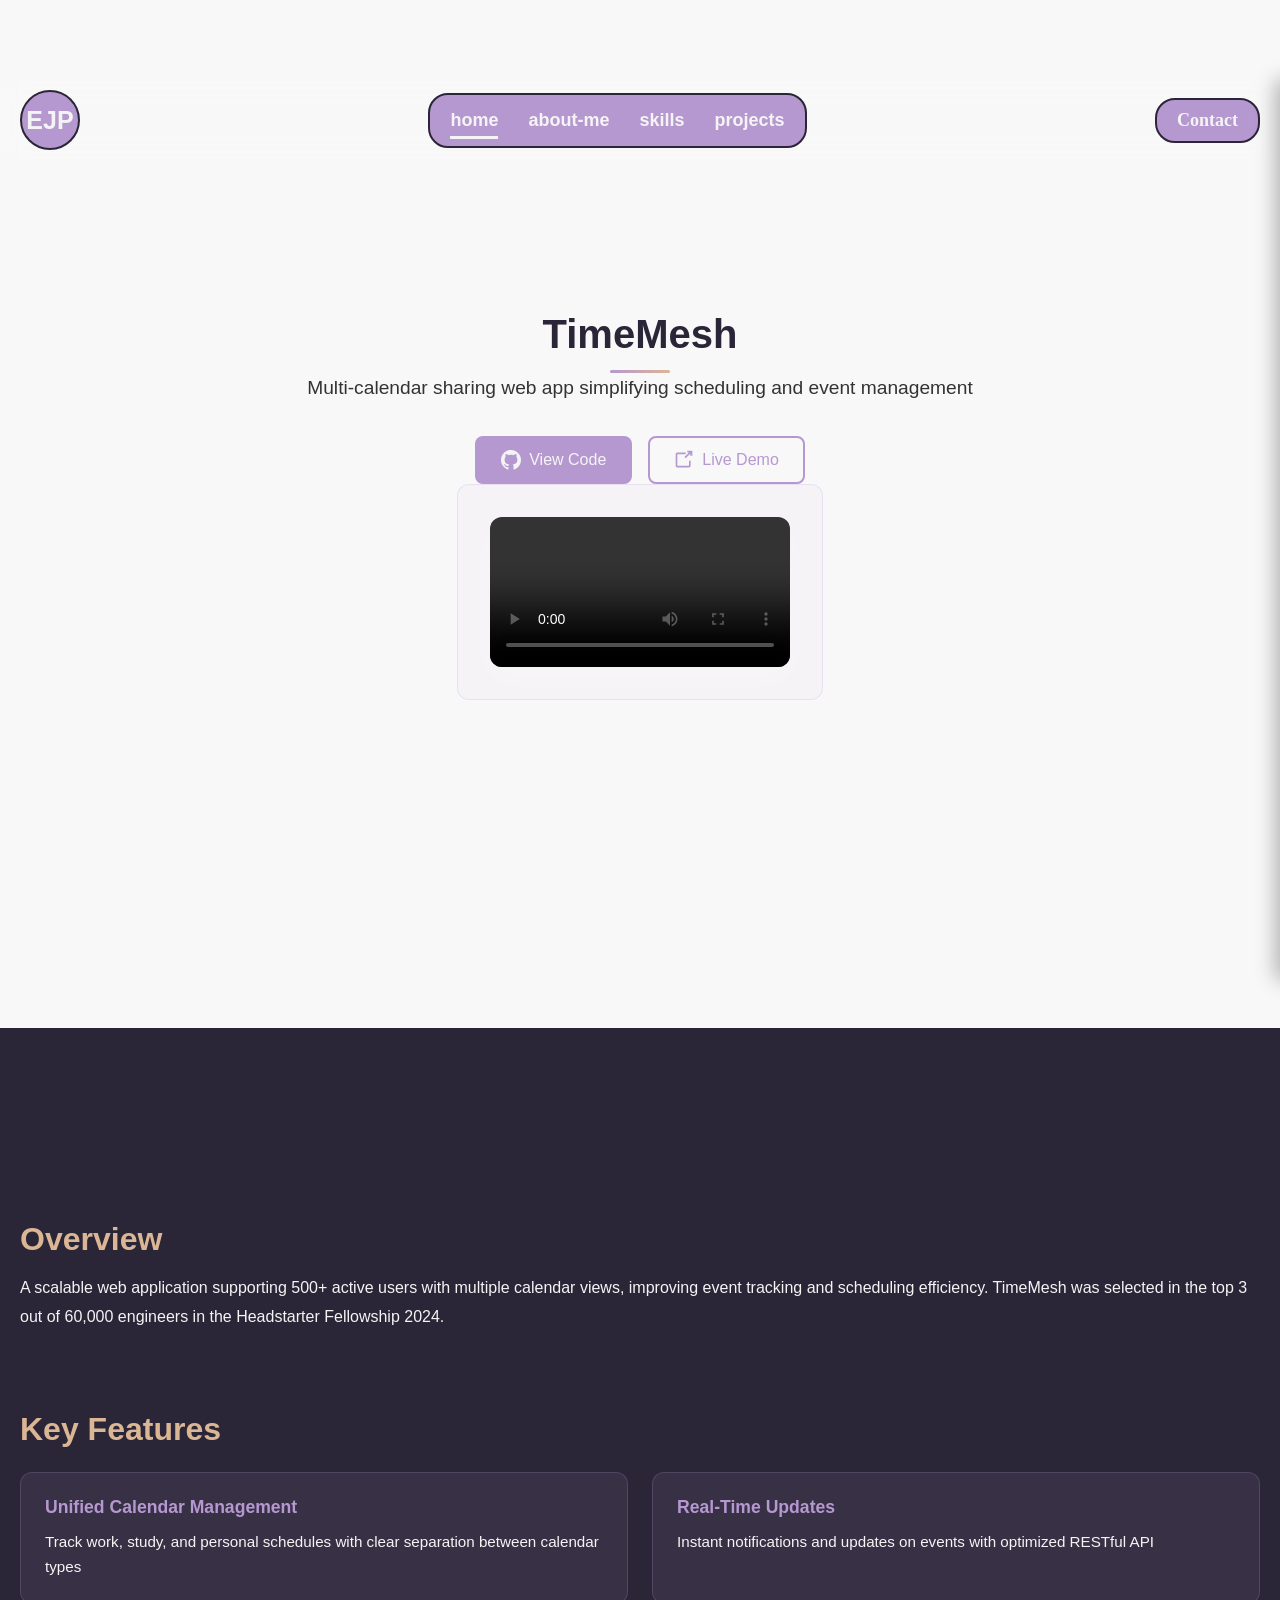
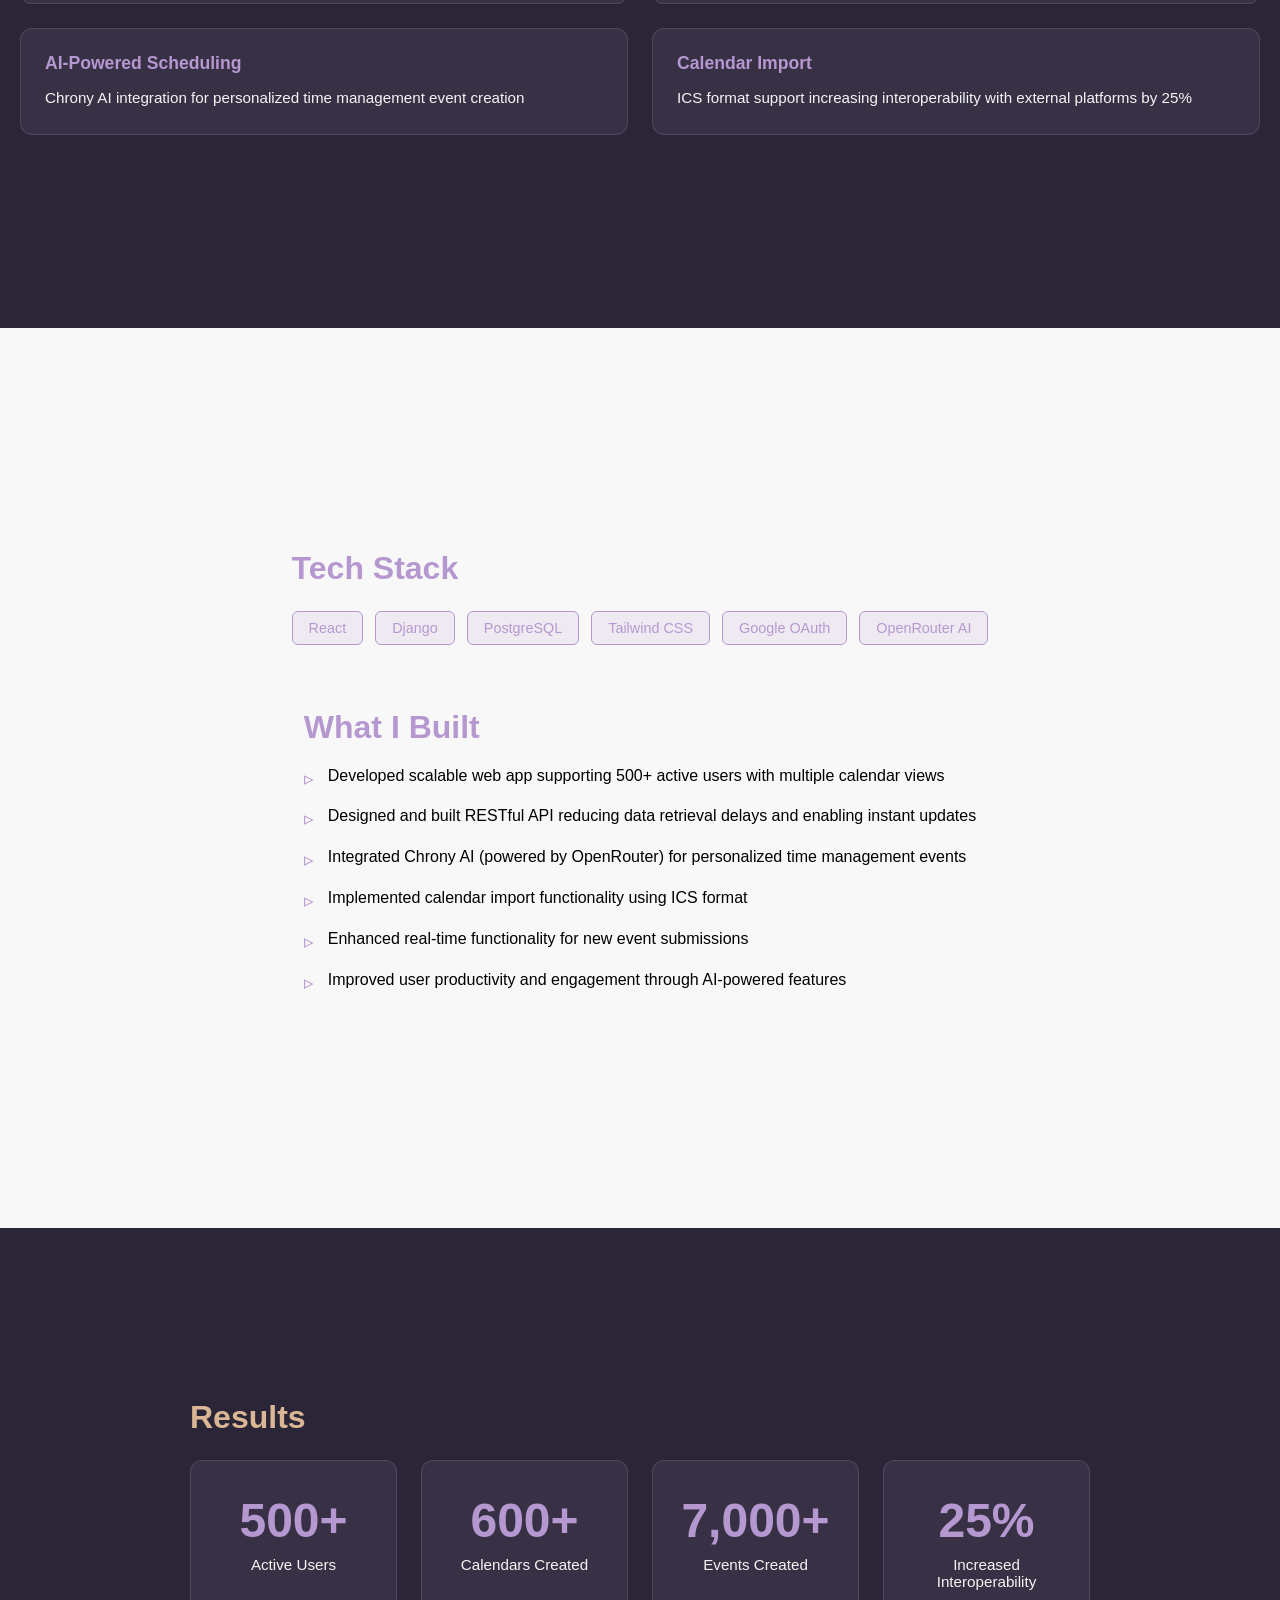
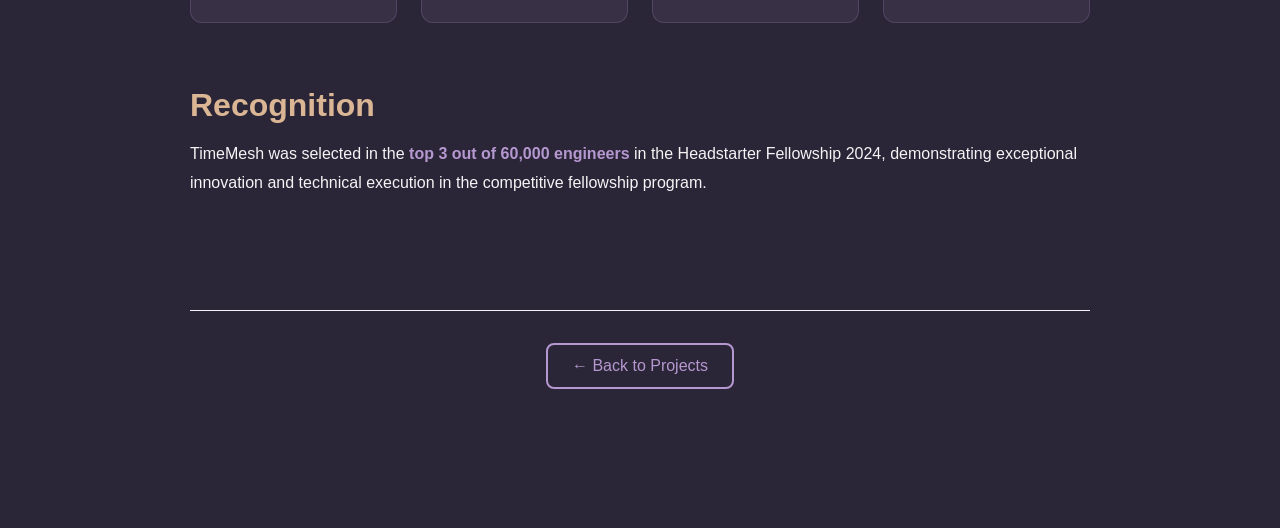
<file: projects/timemesh.html>
<!DOCTYPE html>
<html lang="en">
<head>
    <meta charset="UTF-8">
    <meta name="viewport" content="width=device-width, initial-scale=1.0">
    <link rel="stylesheet" href="project.css">
    <title>TimeMesh - Project</title>
</head>
<body>
    <main class="main-content">
        
        <div class="project-header section">
            <div class="project-header-content">
                <h1>TimeMesh</h1>
                <p class="project-tagline">Multi-calendar sharing web app simplifying scheduling and event management</p>
                
                <div class="project-links">
                    <a href="https://github.com/jason-huang-dev/headstarter" class="btn btn-primary" target="_blank">
                        <svg viewBox="0 0 24 24" width="20" height="20">
                            <path fill="currentColor" d="M12 0c-6.626 0-12 5.373-12 12 0 5.302 3.438 9.8 8.207 11.387.599.111.793-.261.793-.577v-2.234c-3.338.726-4.033-1.416-4.033-1.416-.546-1.387-1.333-1.756-1.333-1.756-1.089-.745.083-.729.083-.729 1.205.084 1.839 1.237 1.839 1.237 1.07 1.834 2.807 1.304 3.492.997.107-.775.418-1.305.762-1.604-2.665-.305-5.467-1.334-5.467-5.931 0-1.311.469-2.381 1.236-3.221-.124-.303-.535-1.524.117-3.176 0 0 1.008-.322 3.301 1.23.957-.266 1.983-.399 3.003-.404 1.02.005 2.047.138 3.006.404 2.291-1.552 3.297-1.23 3.297-1.23.653 1.653.242 2.874.118 3.176.77.84 1.235 1.911 1.235 3.221 0 4.609-2.807 5.624-5.479 5.921.43.372.823 1.102.823 2.222v3.293c0 .319.192.694.801.576 4.765-1.589 8.199-6.086 8.199-11.386 0-6.627-5.373-12-12-12z"/>
                        </svg>
                        View Code
                    </a>
                    <a href="https://timemesh-eight.vercel.app/" class="btn btn-secondary" target="_blank">
                        <svg viewBox="0 0 24 24" width="20" height="20">
                            <path fill="currentColor" d="M14 3v2H4v14h14v-6h2v6c0 1.1-.9 2-2 2H4c-1.1 0-2-.9-2-2V5c0-1.1.9-2 2-2h10zm5.5 1.5L14 10l-1.5-1.5 5.5-5.5H16V1h6v6h-2.5z"/>
                        </svg>
                        Live Demo
                    </a>
                </div>
            </div>

            <div class="project-demo-section">
                <video class="project-demo-gif" controls>
                    <source src="TimeMeshDemo.mp4" type="video/mp4">
                    Your browser does not support the video tag.
                </video>
            </div>
        </div>

        
        <div class="project-overview section">
            <section class="project-section">
                <h2>Overview</h2>
                <p>A scalable web application supporting 500+ active users with multiple calendar views, improving event tracking and scheduling efficiency. TimeMesh was selected in the top 3 out of 60,000 engineers in the Headstarter Fellowship 2024.</p>
            </section>

            <section class="project-section">
                <h2>Key Features</h2>
                <div class="features-grid">
                    <div class="feature-card">
                        <h3>Unified Calendar Management</h3>
                        <p>Track work, study, and personal schedules with clear separation between calendar types</p>
                    </div>
                    <div class="feature-card">
                        <h3>Real-Time Updates</h3>
                        <p>Instant notifications and updates on events with optimized RESTful API</p>
                    </div>
                    <div class="feature-card">
                        <h3>AI-Powered Scheduling</h3>
                        <p>Chrony AI integration for personalized time management event creation</p>
                    </div>
                    <div class="feature-card">
                        <h3>Calendar Import</h3>
                        <p>ICS format support increasing interoperability with external platforms by 25%</p>
                    </div>
                </div>
            </section>
        </div>

        
        <div class="project-tech section">
            <section class="project-section">
                <h2>Tech Stack</h2>
                <div class="tech-stack">
                    <span class="tech-badge">React</span>
                        <span class="tech-badge">Django</span>
                        <span class="tech-badge">PostgreSQL</span>
                        <span class="tech-badge">Tailwind CSS</span>
                        <span class="tech-badge">Google OAuth</span>
                        <span class="tech-badge">OpenRouter AI</span>
                    </div>
                </section>

                <section class="project-section">
                    <h2>What I Built</h2>
                    <ul>
                        <li>Developed scalable web app supporting 500+ active users with multiple calendar views</li>
                        <li>Designed and built RESTful API reducing data retrieval delays and enabling instant updates</li>
                        <li>Integrated Chrony AI (powered by OpenRouter) for personalized time management events</li>
                        <li>Implemented calendar import functionality using ICS format</li>
                        <li>Enhanced real-time functionality for new event submissions</li>
                        <li>Improved user productivity and engagement through AI-powered features</li>
                    </ul>
                </section>
            </div>
        </div>

        
        <div class="section">
            <div class="project-container">
                <section class="project-section">
                    <h2>Results</h2>
                    <div class="stats-grid">
                        <div class="stat-card">
                            <div class="stat-number">500+</div>
                            <div class="stat-label">Active Users</div>
                        </div>
                        <div class="stat-card">
                            <div class="stat-number">600+</div>
                            <div class="stat-label">Calendars Created</div>
                        </div>
                        <div class="stat-card">
                            <div class="stat-number">7,000+</div>
                            <div class="stat-label">Events Created</div>
                        </div>
                        <div class="stat-card">
                            <div class="stat-number">25%</div>
                            <div class="stat-label">Increased Interoperability</div>
                        </div>
                    </div>
                </section>

                <section class="project-section">
                    <h2>Recognition</h2>
                    <p>TimeMesh was selected in the <strong>top 3 out of 60,000 engineers</strong> in the Headstarter Fellowship 2024, demonstrating exceptional innovation and technical execution in the competitive fellowship program.</p>
                </section>

                <div class="project-footer">
                    <a href="/index.html#projects" class="btn btn-back">← Back to Projects</a>
                </div>
            </div>
        </div>
    </main>
    <script src="../load-header.js"></script>
</body>
</html>
</file>
<file: projects/project.css>
:root {
  --header-height: 50px;
  --accent: #B698D0;
  --accent-hover: #DAB694;
  --accent-secondary: #554176;
  --bg: #F9F8F8;
  --text-primary: #333;
  --text-secondary: #333;
  --dark-bg: #2A2537;
}

* {
  font-family: 'Gill Sans', 'Gill Sans MT', Calibri, 'Trebuchet MS', sans-serif;
  margin: 0;
  padding: 0;
}

html {
  scroll-behavior: smooth;
  scroll-snap-type: y mandatory;
  scrollbar-width: none;
}

body {
  width: 100%;
  min-height: 100vh;
  overflow-x: hidden;
  background: #F9F8F8;
}

header {
  position: fixed;
  top: 0;
  left: 0;
  right: 0;
  display: flex;
  justify-content: space-between;
  align-items: center;
  padding: 20px;
  text-align: center;
  height: 40px;
  z-index: 100;
  backdrop-filter: blur(12px);
  -webkit-backdrop-filter: blur(12px);
}

.header-title {
  font-size:25px;
  font-weight: bold;
  width: 56px;
  height: 56px;
  border: #2A2537 solid 2px;
  border-radius: 50%;
  background-color: #B698D0;
  color: #f4f4f4;
  display: flex;
  justify-content: center;
  align-items: center;
}

.header-title:hover {
  cursor: pointer;
  content: "";
  background-image: linear-gradient(
    var(--rotate),
    #dab694,
    #b698d0
  );
  z-index: -1;
  animation: spin 2.5s linear infinite;
}

header nav {
  font: bolder 18px 'Trebuchet MS';
  background-color: #B698D0;
  display: flex;
  gap: 30px;
  padding: 15px 20px;
  border-radius: 20px;
  border: 2px solid #2A2537;
  margin: 0 auto;
}

.nav-button {
  display: inline-block;
  text-decoration: none;
  color: #f4f4f4;
  position: relative;
  transition: color 0.15s ease-in-out, background-color 0.15s ease-in-out, border-color 0.15s ease-in-out;
}

.nav-button::before {
  content: '';
  position: absolute;
  bottom: -8px;
  left: 0;
  width: 100%;
  height: 3px;
  background-color: #f4f4f4;
  transform: scaleX(0);
  transition: transform 0.15s ease-in-out;
}

.nav-button.active::before, .nav-button:hover::before {
  transform: scaleX(1);
}

a{
  color: #f4f4f4;
  text-decoration: none;
}

.header-contact {
  font: bolder 18px 'Trebuchet MS';
  color: #f4f4f4;
  text-decoration: none;
  background-color: #B698D0;
  padding: 10px 20px;
  border-radius: 20px;
  border: 2px solid #2A2537;
}

.header-contact:hover {
  background-color: #DAB694;
  cursor: pointer;
}

main {
  margin-top: 80px;
  z-index: 5;
}

.section {
  min-height: 100vh;
  display: flex;
  flex-direction: column;
  justify-content: center;
  align-items: center;
  padding: 20px;
  box-sizing: border-box;
  scroll-snap-align: start;
}

.section:nth-child(odd) {
  background-color: #F9F8F8;
}

.section:nth-child(even) {
  background-color: #2A2537;
  color: #f4f4f4;
}

@keyframes spin {
  0% {
    --rotate: 0deg;
  }
  100% {
    --rotate: 360deg;
  }
}

.project-container {
  max-width: 900px;
  margin: 0 auto;
  padding: 3rem 2rem;
  scroll-snap-align: start;
}

.project-header {
  text-align: center;
  margin-bottom: 3rem;
}

.project-header h1 {
  font-size: 2.5rem;
  color: #2A2537;
  text-align: center;
  width: 100%;
  position: relative;
  padding-bottom: 16px;
}

.project-header h1::after {
  content: '';
  position: absolute;
  bottom: 0;
  left: 50%;
  transform: translateX(-50%);
  width: 60px;
  height: 3px;
  background: linear-gradient(90deg, #B698D0, #DAB694);
  border-radius: 2px;
}

.project-tagline {
  font-size: 1.2rem;
  color: #333;
  margin-bottom: 2rem;
  line-height: 1.6;
}

.project-links {
  display: flex;
  gap: 1rem;
  justify-content: center;
  flex-wrap: wrap;
}

.btn {
  display: inline-flex;
  align-items: center;
  gap: 0.5rem;
  padding: 0.75rem 1.5rem;
  text-decoration: none;
  border-radius: 8px;
  font-weight: 500;
  transition: all 0.3s ease;
  border: 2px solid transparent;
}

.btn-primary {
  background: #B698D0;
  color: #f4f4f4;
}

.btn-primary:hover {
  background: #DAB694;
  box-shadow: 0 0 20px rgba(182, 152, 208, 0.5);
  transform: translateY(-2px);
}

.btn-secondary {
  background: transparent;
  border: 2px solid #B698D0;
  color: #B698D0;
}

.btn-secondary:hover {
  background: #B698D0;
  color: #f4f4f4;
  box-shadow: 0 0 20px rgba(182, 152, 208, 0.5);
  transform: translateY(-2px);
}

.btn-back {
  background: transparent;
  border: 2px solid #B698D0;
  color: #B698D0;
}

.btn-back:hover {
  background: #B698D0;
  color: #F9F8F8;
}

.project-demo-section {
  margin-bottom: 3rem;
  display: flex;
  justify-content: center;
  align-items: center;
  background: rgba(182, 152, 208, 0.05);
  padding: 2rem;
  border-radius: 12px;
  border: 1px solid rgba(182, 152, 208, 0.2);
}

.project-demo-gif {
  width: 100%;
  max-width: 800px;
  border-radius: 12px;
  box-shadow: 0 10px 30px rgba(255, 255, 255, 0.3);
}

.project-content {
  display: flex;
  flex-direction: column;
  gap: 3rem;
}

.project-section {
  padding: 2rem 0;
}

.project-section h2 {
  font-size: 2rem;
  margin-bottom: 1rem;
  color: #B698D0;
}

.project-section p {
  line-height: 1.8;
  color: inherit;
  margin-bottom: 1rem;
}

.project-section strong{
    color: #B698D0;
  }

.section:nth-child(even) .project-section h2 {
  color: #DAB694;
}

.section:nth-child(even) .project-section p {
  color: #f4f4f4;
}

.project-section ul {
  list-style: none;
  padding-left: 0;
}

.project-section ul li {
  padding-left: 1.5rem;
  margin-bottom: 0.75rem;
  position: relative;
  line-height: 1.8;
  color: inherit;
}

.project-section ul li::before {
  content: "▹";
  position: absolute;
  left: 0;
  color: #B698D0;
  font-size: 1.2rem;
}

.section:nth-child(even) .project-section ul li {
  color: #f4f4f4;
}

.features-grid {
  display: grid;
  grid-template-columns: repeat(2, 1fr);
  gap: 1.5rem;
  margin-top: 1.5rem;
}

.feature-card {
  background: rgba(182, 152, 208, 0.1);
  padding: 1.5rem;
  border-radius: 12px;
  border: 1px solid rgba(182, 152, 208, 0.2);
  transition: all 0.3s ease;
}

.feature-card:hover {
  transform: translateY(-5px);
  box-shadow: 0 10px 30px rgba(182, 152, 208, 0.2);
  border-color: #B698D0;
}

.feature-card h3 {
  color: #B698D0;
  margin-bottom: 0.75rem;
  font-size: 1.1rem;
}

.feature-card p {
  color: #333;
  font-size: 0.95rem;
  line-height: 1.6;
  margin: 0;
}

.tech-stack {
  display: flex;
  flex-wrap: wrap;
  gap: 0.75rem;
  margin-top: 1.5rem;
}

.tech-badge {
  background: rgba(182, 152, 208, 0.15);
  color: #B698D0;
  padding: 0.5rem 1rem;
  border-radius: 6px;
  font-size: 0.9rem;
  border: 1px solid #B698D0;
  transition: all 0.3s ease;
}

.tech-badge:hover {
  background: #B698D0;
  color: #f4f4f4;
  transform: translateY(-2px);
}

.challenge-card {
  background: rgba(182, 152, 208, 0.1);
  padding: 1.5rem;
  border-radius: 12px;
  border-left: 4px solid #DAB694;
  margin-bottom: 1.5rem;
}

.challenge-card h3 {
  color: #B698D0;
  margin-bottom: 1rem;
}

.challenge-card p {
  color: #333;
  margin-bottom: 0.75rem;
}

.challenge-card strong {
  color: #DAB694;
}

.stats-grid {
  display: grid;
  grid-template-columns: repeat(auto-fit, minmax(200px, 1fr));
  gap: 1.5rem;
  margin-top: 1.5rem;
}

.stat-card {
  background: rgba(182, 152, 208, 0.1);
  padding: 2rem 1.5rem;
  border-radius: 12px;
  text-align: center;
  border: 1px solid rgba(182, 152, 208, 0.2);
  transition: all 0.3s ease;
}

.stat-card:hover {
  transform: translateY(-5px);
  box-shadow: 0 10px 30px rgba(182, 152, 208, 0.2);
  border-color: #B698D0;
}

.stat-number {
  font-size: 3rem;
  font-weight: bold;
  color: #B698D0;
  margin-bottom: 0.5rem;
}

.stat-label {
  color: #f4f4f4;
  font-size: 0.95rem;
}

.project-footer {
  margin-top: 4rem;
  padding-top: 2rem;
  border-top: 1px solid #f4f4f4;
  text-align: center;
}

@media (max-width: 768px) {
  .project-container {
    padding: 2rem 1rem;
  }

  .project-header.section {
    padding-top: 90px;
    justify-content: flex-start;
  }

  .project-header h1 {
    font-size: 2rem;
  }

  .project-tagline {
    font-size: 1rem;
  }

  .project-links {
    flex-direction: column;
    align-items: stretch;
  }

  .btn {
    justify-content: center;
  }

  .project-section h2 {
    font-size: 1.5rem;
  }

  .features-grid {
    grid-template-columns: 1fr;
  }

  .stats-grid {
    grid-template-columns: repeat(2, 1fr);
  }

  .stat-number {
    font-size: 2.5rem;
  }
}

@media (max-width: 480px) {
  .project-container {
    padding: 1.5rem 0.75rem;
  }

  .project-header h1 {
    font-size: 1.75rem;
  }

  .project-tagline {
    font-size: 0.95rem;
  }

  .project-section h2 {
    font-size: 1.35rem;
  }

  .stats-grid {
    grid-template-columns: 1fr;
  }

  .stat-number {
    font-size: 2.25rem;
  }

  .feature-card,
  .challenge-card,
  .stat-card {
    padding: 1.25rem;
  }
}
</file>
